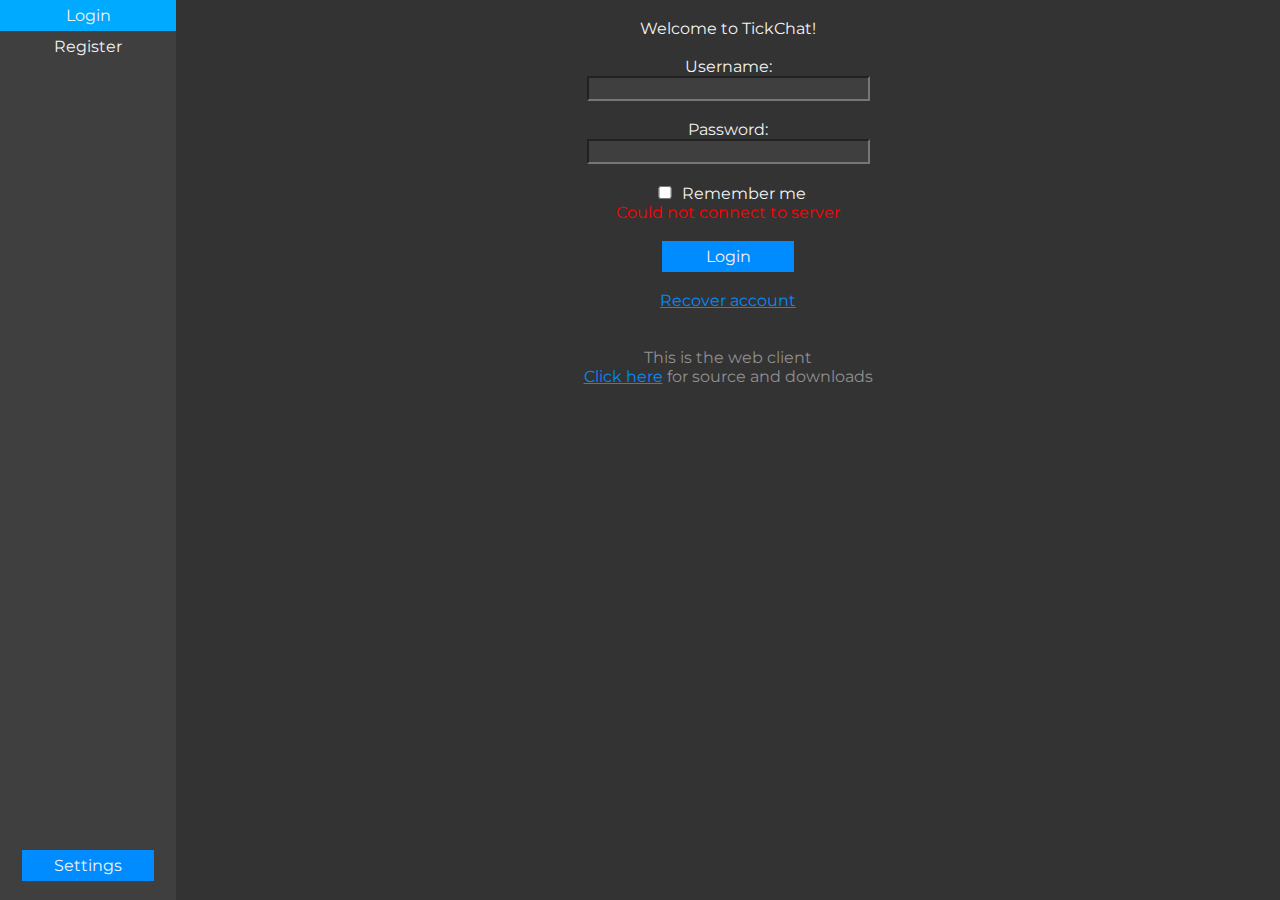
<file: web/index.html>
<!DOCTYPE html>
<html lang="en">
<head>
    <meta charset="UTF-8">
    <meta name="viewport" content="width=device-width, initial-scale=1.0">
    <link href="styles/font.css" rel="stylesheet"> 
    <link rel="stylesheet" href="styles/layout.css">
    
    <link rel="preconnect" href="https://fonts.googleapis.com">
    <link rel="preconnect" href="https://fonts.gstatic.com" crossorigin>
    <link href="https://fonts.googleapis.com/css2?family=Montserrat:ital,wght@0,100..900;1,100..900&display=swap" rel="stylesheet">
    <script src="scripts/theming.js"></script>
    
    <title>TickChat login - Login</title>
</head>
<body>
    <aside>
        <button onclick="location.href='index.html';" class="btn_active">Login</button>
        <br><button onclick="location.href='register.html';" class="btn_inactive">Register</button>
        <div class="list_bottom">
            <button onclick="location.href='appearance.html';">Settings</button><br><br>
        </div>
    </aside>

    <div class="main">
        <div id="logform" method="post">
            <br>Welcome to TickChat!<br>
            <br><label for="name">Username:</label>
            <br><input type="text" id="name" name="name" required>
            <br><br><label for="password">Password:</label>
            <br><input type="password" id="password" name="password" required>
            <br><br><input type="checkbox" id="remember" name="remember">
            <label for="remember">Remember me</label>
            <br><span class="error">&nbsp;</span><br>
            <br><button type="submit" onclick="submit_login()">Login</button>
            <br><br><a href="recover.html">Recover account</a>
            
            <br><br><br><span class="comment">This is the web client</span>
            <br><a href="https://github.com/eerikab/chat">Click here</a>
            <span class="comment">for source and downloads</span>
        </div>
    </div>
    <br>

    <script src="scripts/functions.js"></script>
    <script src="scripts/login.js"></script>
</body>
</html>
</file>
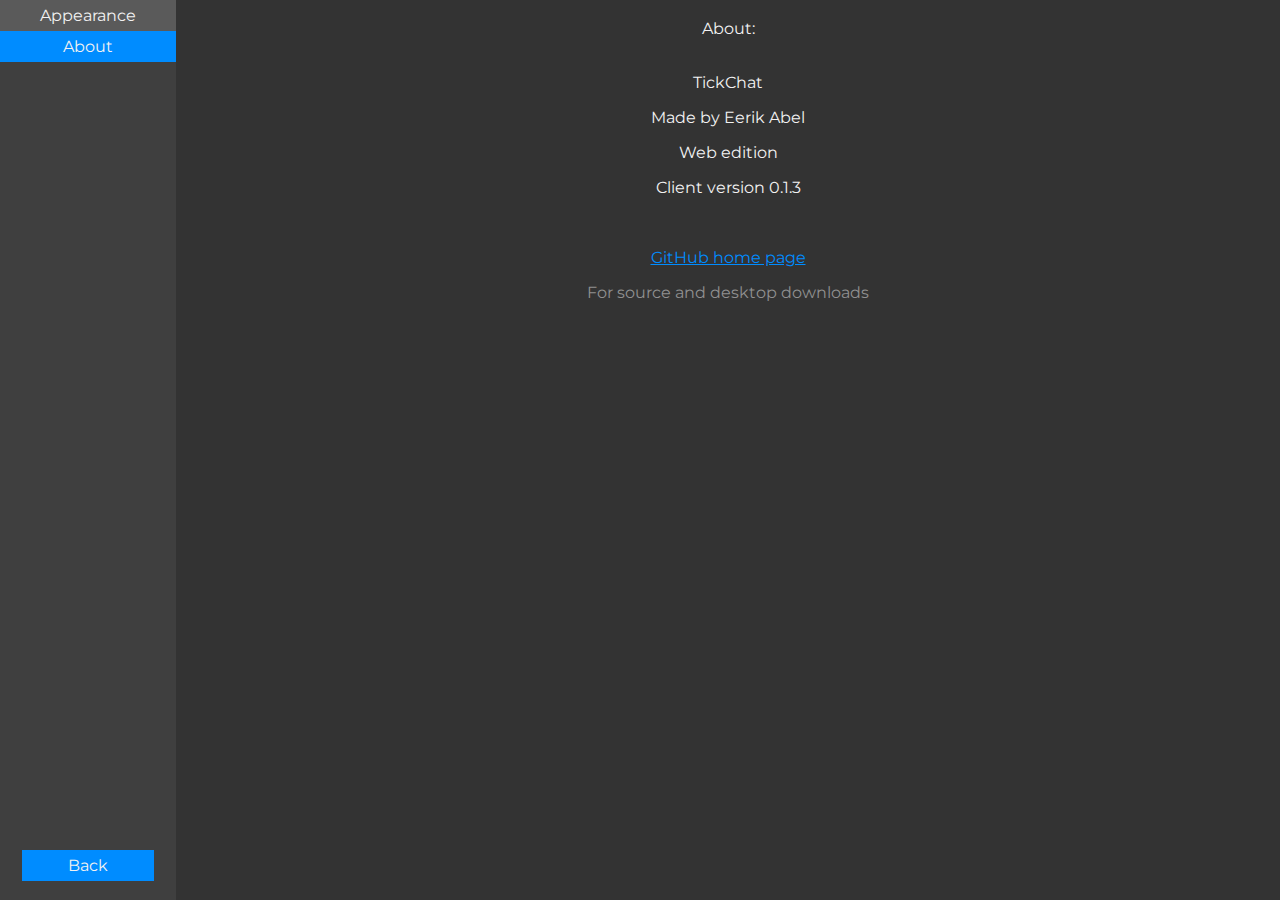
<file: web/about.html>
<!DOCTYPE html>
<html lang="en">
<head>
    <meta charset="UTF-8">
    <meta name="viewport" content="width=device-width, initial-scale=1.0">
    <link href="styles/font.css" rel="stylesheet"> 
    <link rel="stylesheet" href="styles/layout.css">
    
    <link rel="preconnect" href="https://fonts.googleapis.com">
    <link rel="preconnect" href="https://fonts.gstatic.com" crossorigin>
    <link href="https://fonts.googleapis.com/css2?family=Montserrat:ital,wght@0,100..900;1,100..900&display=swap" rel="stylesheet">
    <script src="scripts/theming.js"></script>
    
    <title>TickChat settings - About</title>
</head>
<body>
    <aside>
        <button onclick="location.href='appearance.html';" class="btn_inactive">Appearance</button>
        <button onclick="location.href='account.html';" id="btn_account" class="btn_inactive">Account</button>
        <button onclick="location.href='about.html';" class="btn_active">About</button>
        <div class="list_bottom">
            <button onclick="go_back();">Back</button><br><br>
        </div>
    </aside>

    <div class="main">
        <br>About:<br>
        <br><p>TickChat</p>
        <p>Made by Eerik Abel</p>
        <p>Web edition</p>
        <p id="ver_client">Client version 0.0.0</p>
        <p id="ver_server">Server version 0.0.0</p>
        <br><p><a href="https://github.com/eerikab/chat">GitHub home page</a></p>
        <p class="comment">For source and desktop downloads</p>
    </div>

    <script src="scripts/functions.js"></script>
    <script src="scripts/about.js"></script>
</body>
</html>
</file>
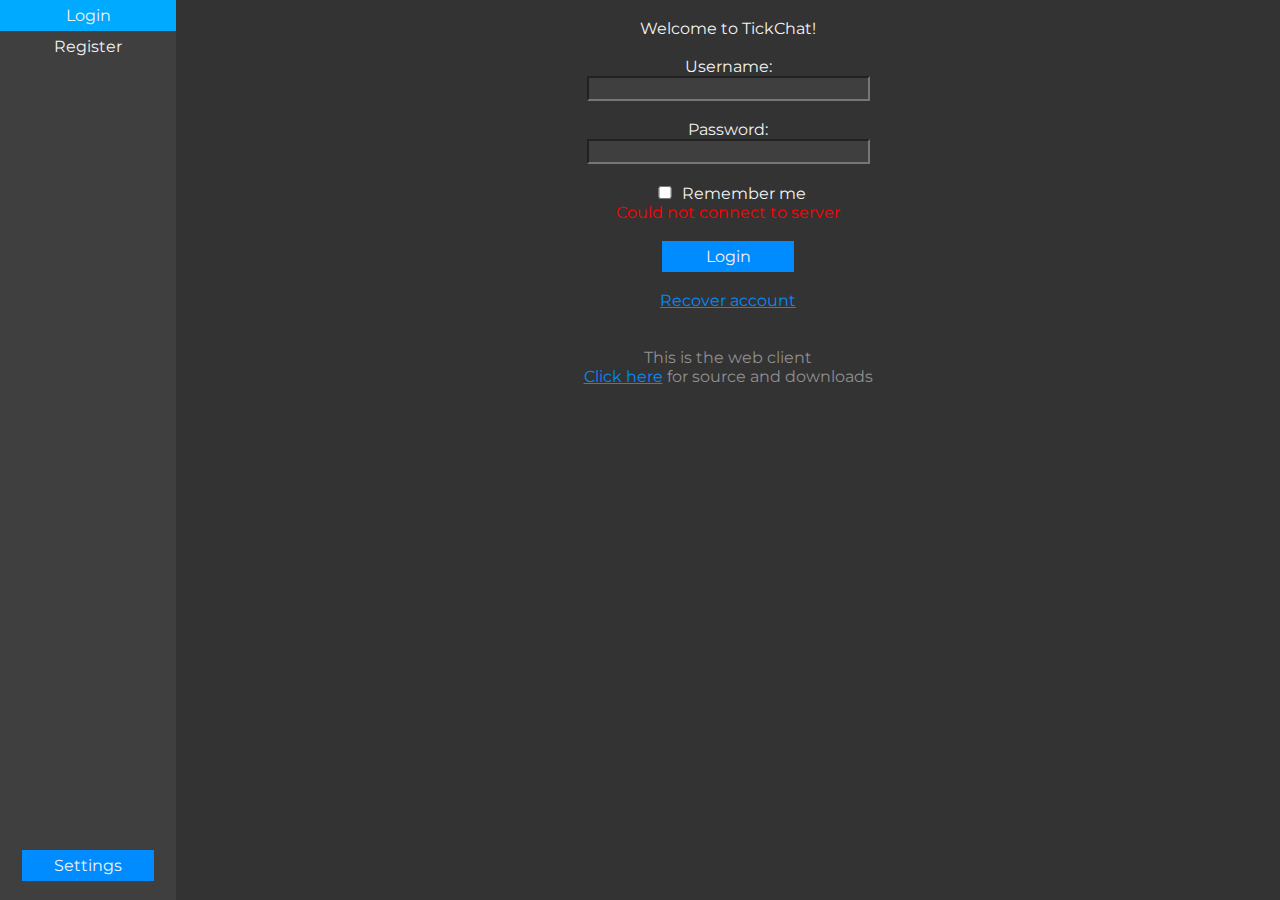
<file: web/account.html>
<!DOCTYPE html>
<html lang="en">
<head>
    <meta charset="UTF-8">
    <meta name="viewport" content="width=device-width, initial-scale=1.0">
    <link href="styles/font.css" rel="stylesheet"> 
    <link rel="stylesheet" href="styles/layout.css">
    
    <link rel="preconnect" href="https://fonts.googleapis.com">
    <link rel="preconnect" href="https://fonts.gstatic.com" crossorigin>
    <link href="https://fonts.googleapis.com/css2?family=Montserrat:ital,wght@0,100..900;1,100..900&display=swap" rel="stylesheet">
    <script src="scripts/theming.js"></script>
    
    <title>TickChat settings - Account</title>
</head>
<body>
    <aside>
        <button onclick="location.href='appearance.html';" class="btn_inactive">Appearance</button>
        <button onclick="location.href='account.html';" id="btn_account" class="btn_active">Account</button>
        <button onclick="location.href='about.html';" class="btn_inactive">About</button>
        <div class="list_bottom">
            <button onclick="go_back();">Back</button><br><br>
        </div>
    </aside>

    <div class="main">
        <p id="id_label">User ID:</p>
        <p id="name_label">Username:</p>
        <input type="checkbox" id="remember" name="remember">
        <label for="remember">Remember me</label>
        <br><br><button id="btn_user" class="btn_long" onclick="show_settings_user();">Change username</button>
        <br><br><button id="btn_pass" class="btn_long" onclick="show_settings_pass();">Change password</button>
        <br><br><button id="btn_email" class="btn_long"  onclick="show_settings_email();">Change email</button>

        <div id="div_user">
            <br><label for="new_user">Change username:</label>
            <br><input type="text" id="new_user" name="new_user" minlength="4" maxlength="32" pattern="[\w\-_\.]*">
            <p class="comment">4-32 characters; letters, numbers, <br>dashes, periods, underscores allowed</p>
            <label for="current_user">Enter current password to confirm changes:</label>
            <br><input type="password" id="current_user" name="current_user">
        </div>
        
        <div id="div_pass">
            <br><label for="new_pass">Change password:</label>
            <br><input type="password" id="new_pass" name="new_pass" minlength="8" maxlength="64">
            <p class="comment">8-64 charactes</p>
            <label for="confirm">Confirm new password:</label>
            <br><input type="password" id="confirm" name="confirm">
            <br><br><label for="current_pass">Enter current password to confirm changes:</label>
            <br><input type="password" id="current_pass" name="current_pass">
        </div>

        <div id="div_email">
            <br><label for="new_email">Change email:</label>
            <br><input type="email" id="new_email" name="new_email">
            <p class="comment">Valid email format</p>
            <label for="current_email">Enter current password to confirm changes:</label>
            <br><input type="password" id="current_email" name="current_email">
        </div>

        <div id="div_save">
            <span id="status">Error message</span>
            <br><br><button onclick="submit();">Save changes</button>
        </div>
        <br><br>
            
    </div>

    <script src="scripts/functions.js"></script>
    <script src="scripts/account.js"></script>
</body>
</html>
</file>
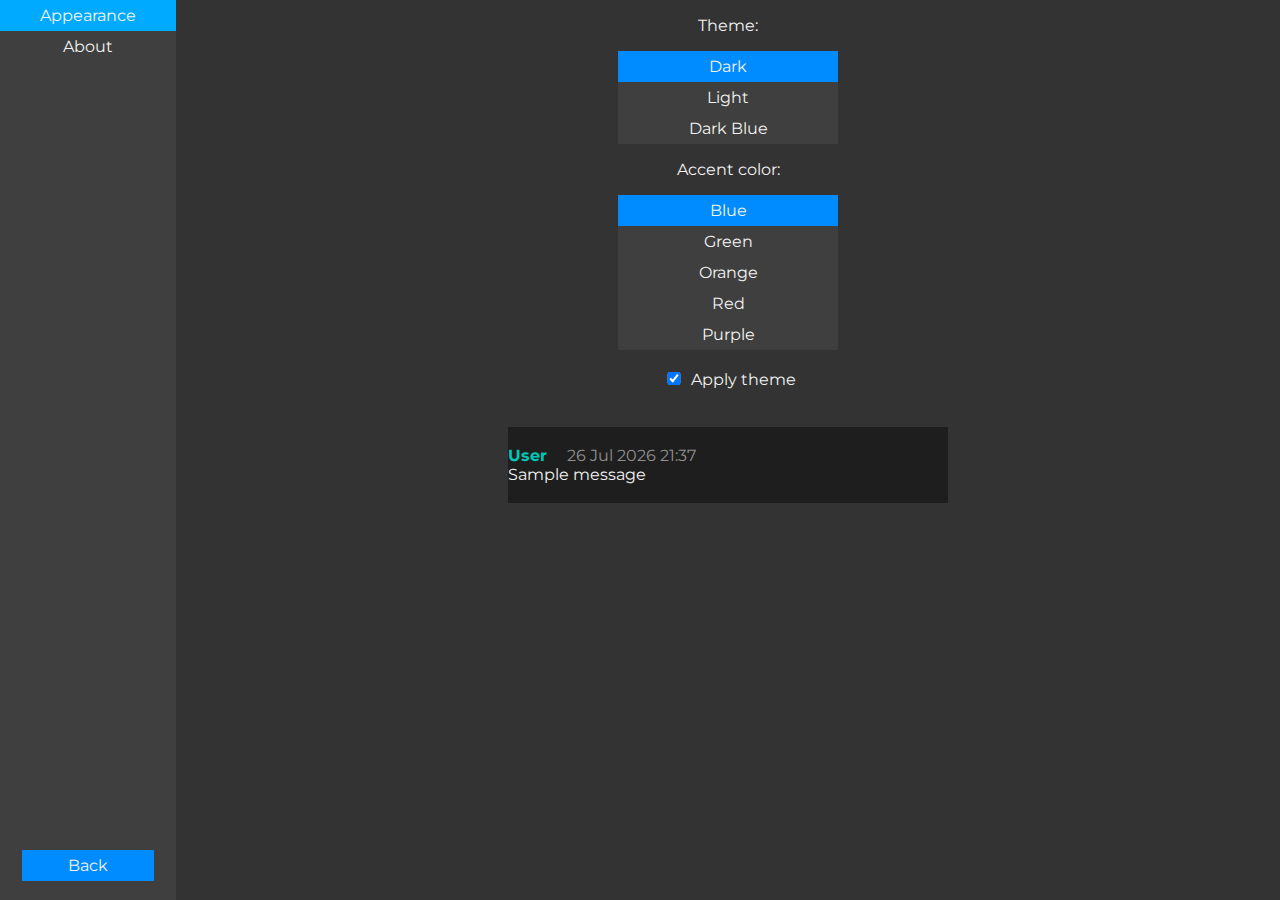
<file: web/appearance.html>
<!DOCTYPE html>
<html lang="en">
<head>
    <meta charset="UTF-8">
    <meta name="viewport" content="width=device-width, initial-scale=1.0">
    <link href="styles/font.css" rel="stylesheet"> 
    <link rel="stylesheet" href="styles/layout.css">
    
    <link rel="preconnect" href="https://fonts.googleapis.com">
    <link rel="preconnect" href="https://fonts.gstatic.com" crossorigin>
    <link href="https://fonts.googleapis.com/css2?family=Montserrat:ital,wght@0,100..900;1,100..900&display=swap" rel="stylesheet">
    
    <script src="scripts/theming.js"></script>
    
    <title>TickChat settings - Appearance</title>
</head>
<body>
    <aside>
        <button onclick="location.href='appearance.html';" class="btn_active">Appearance</button>
        <button onclick="location.href='account.html';" id="btn_account" class="btn_inactive">Account</button>
        <button onclick="location.href='about.html';" class="btn_inactive">About</button>
        <div class="list_bottom">
            <button onclick="go_back();">Back</button><br><br>
        </div>
    </aside>

    <div class="main">
        <form class="radiolist" action="appearance.html" method="post">
            <p>Theme:</p>
            <div id="theme"></div>
            <p>Accent color:</p>
            <div id="accent"></div>
            <br><input type="checkbox" id="apply" name="apply">
            <label for="apply">Apply theme</label>
            <br><span class="error">&nbsp;</span>
        </form>
            <br><br><form class="text_example">
            <br><b class="user">User</b>
            &nbsp;&nbsp;&nbsp;&nbsp;<span class="comment" id="test_time">01 Jan 2000 00:00</span>
            <br>Sample message<br><br>
        </form>
        <br><br>
    </div>

    <script src="scripts/functions.js"></script>
    <script src="scripts/themes.js"></script>
</body>
</html>
</file>
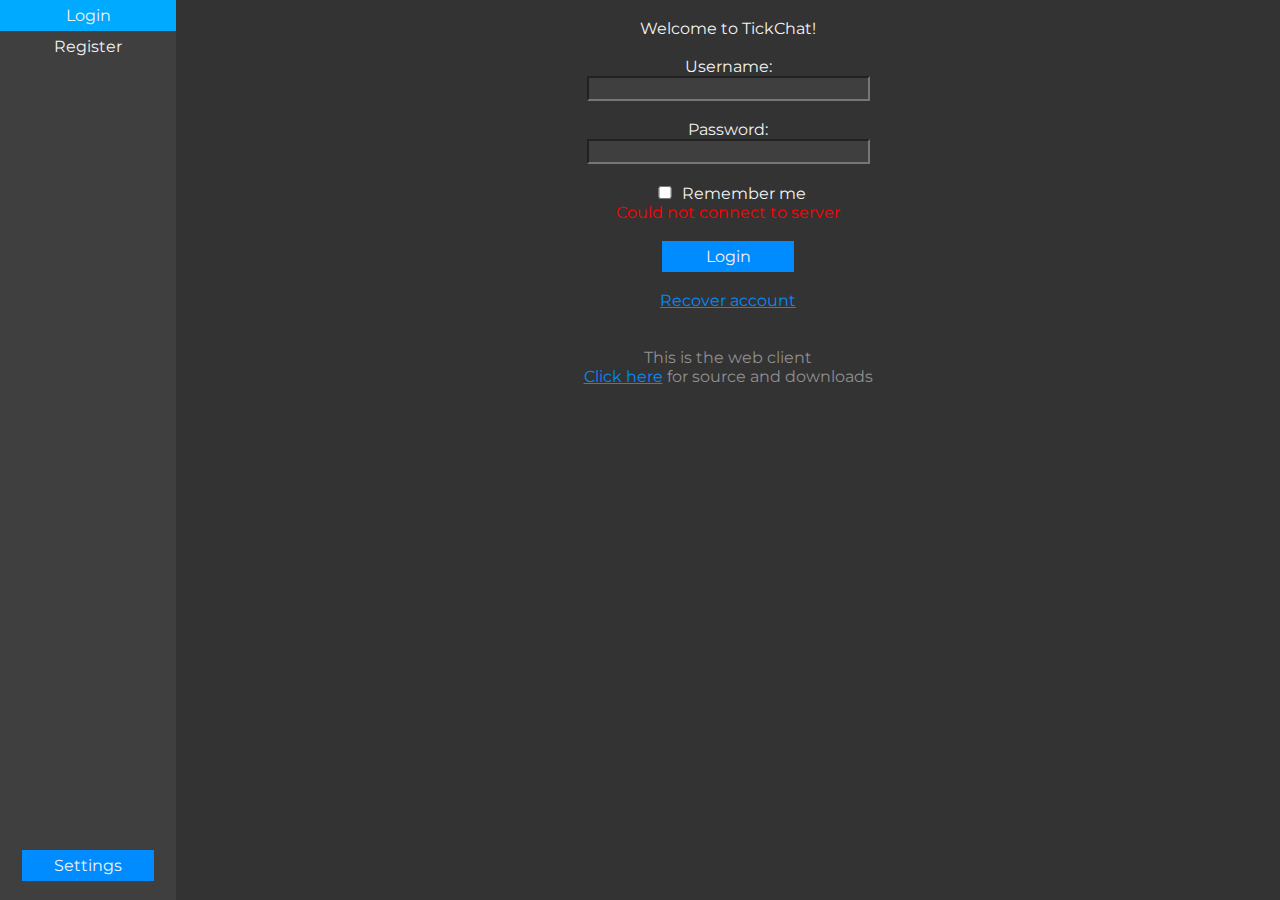
<file: web/chat.html>
<!DOCTYPE html>
<html lang="en">
<head>
    <meta charset="UTF-8">
    <meta name="viewport" content="width=device-width, initial-scale=1.0">
    <link href="styles/font.css" rel="stylesheet"> 
    <link rel="stylesheet" href="styles/layout.css">
    
    <link rel="preconnect" href="https://fonts.googleapis.com">
    <link rel="preconnect" href="https://fonts.gstatic.com" crossorigin>
    <link href="https://fonts.googleapis.com/css2?family=Montserrat:ital,wght@0,100..900;1,100..900&display=swap" rel="stylesheet">
    <script src="scripts/theming.js"></script>
    
    <title>TickChat - Post</title>
</head>
<body>
    <div class="msg_background">
        <div class="topbar">
            <p><b id="page_title">Post</b></p>
        </div>
        
        <div class="chatbox">
            <br><b class="user">User</b>
            <span class="comment">&nbsp;&nbsp;&nbsp;&nbsp;01 Jan 2000 00:00</span>
            <br>Message<br>
        </div>
        
        <div class="send">
            <span class="error">Error message</span><br>
            <textarea class="message" maxlength="500"></textarea>
            <br><br><button class="btn_long" id="send_msg">Send message</button><br><br>
        </div>
    </div>
    
    <aside class="sidebar_main">
        <p><b>TickChat</b></p>
        <aside class="pagelist">
            <br><br><br><button onclick="location.href='posts.html';" class="btn_active">Posts</button>
            <br><button onclick="location.href='messages.html';" class="btn_inactive">Messages</button>
        </aside>
        <div class="account">
            <br>Logged in as
            <br><span id="userdisplay">[user]</span>
            <br><br><button onclick="logout();">Log out</button>
            <br><br><button onclick="location.href='appearance.html';">Settings</button><br><br>
        </div>
    </aside>

    <script src="scripts/functions.js"></script>
    <script src="scripts/client.js"></script>
</body>
</html>
</file>
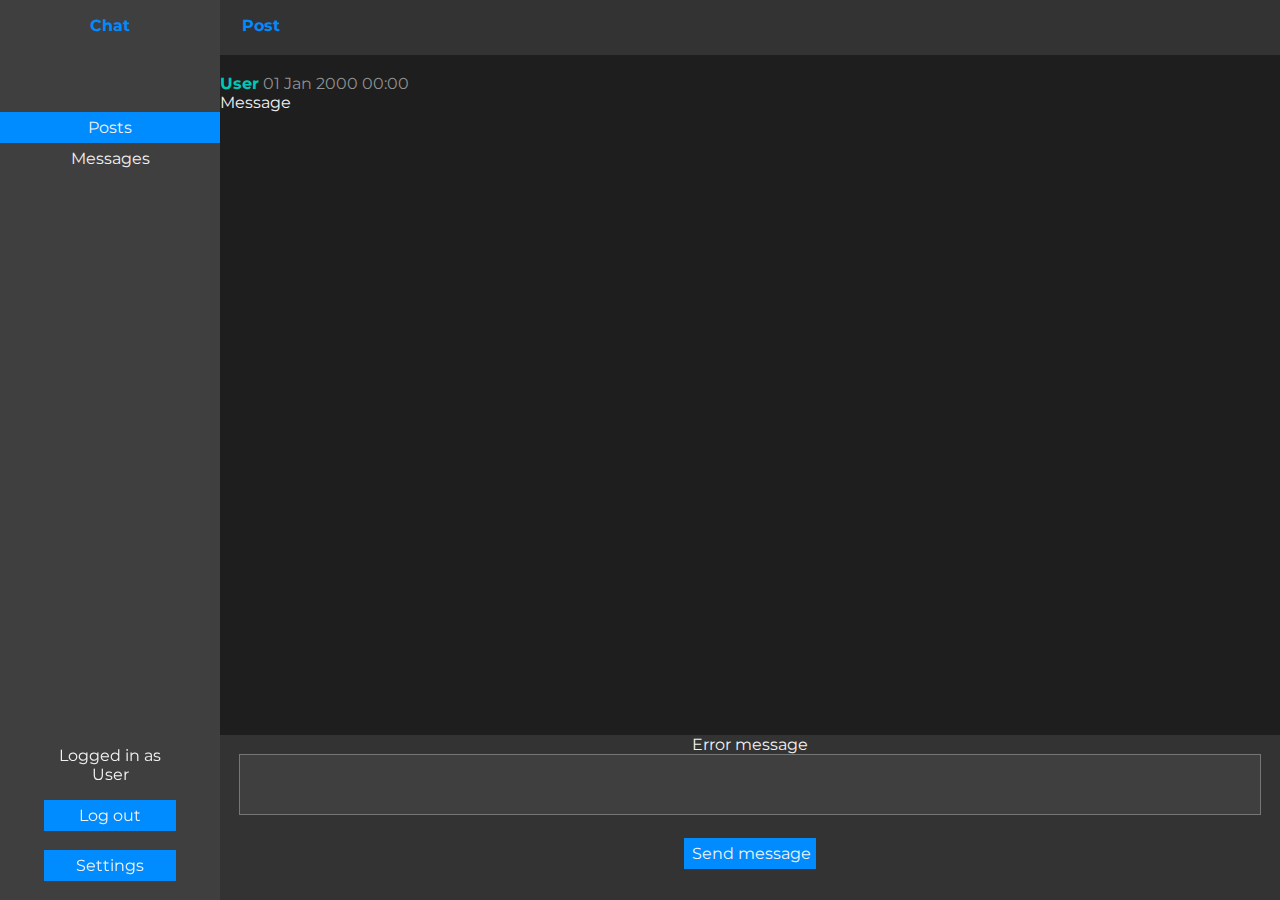
<file: web/client.html>
<!DOCTYPE html>
<html lang="en">
<head>
    <meta charset="UTF-8">
    <meta name="viewport" content="width=device-width, initial-scale=1.0">
    <link href="styles/font.css" rel="stylesheet"> 
    <link href="styles/theme1.css" rel="stylesheet"/>
    <link rel="stylesheet" href="styles/accent1.css">
    <link rel="stylesheet" href="styles/layout.css">
    
    <link rel="preconnect" href="https://fonts.googleapis.com">
    <link rel="preconnect" href="https://fonts.gstatic.com" crossorigin>
    <link href="https://fonts.googleapis.com/css2?family=Montserrat:ital,wght@0,100..900;1,100..900&display=swap" rel="stylesheet">
    
    <title>Chat</title>
</head>
<body>
    <div class="msg_background">
        <div class="topbar">
            <p><b>Post</b></p>
        </div>
        
        <div class="chatbox">
            <br><b class="user">User</b>
            <span class="comment">01 Jan 2000 00:00</span>
            <br>Message<br>
        </div>
        
        <div class="send">
            <span class="error">Error message</span><br>
            <textarea class="message"></textarea>
            <br><br><button>Send message</button><br><br>
        </div>
    </div>
    
    <aside class="sidebar_main">
        <p><b>Chat</b></p>
        <aside class="pagelist">
            <br><br><br><button onclick="location.href='client.html';" class="btn_active">Posts</button>
            <br><button onclick="location.href='messages.html';" class="btn_inactive">Messages</button>
        </aside>
        <div class="account">
            <p>Logged in as<br>User</p>
            <button onclick="location.href='register.html';">Log out</button>
            <br><br><button onclick="location.href='register.html';">Settings</button><br><br>
        </div>
    </aside>
</body>
</html>
</file>
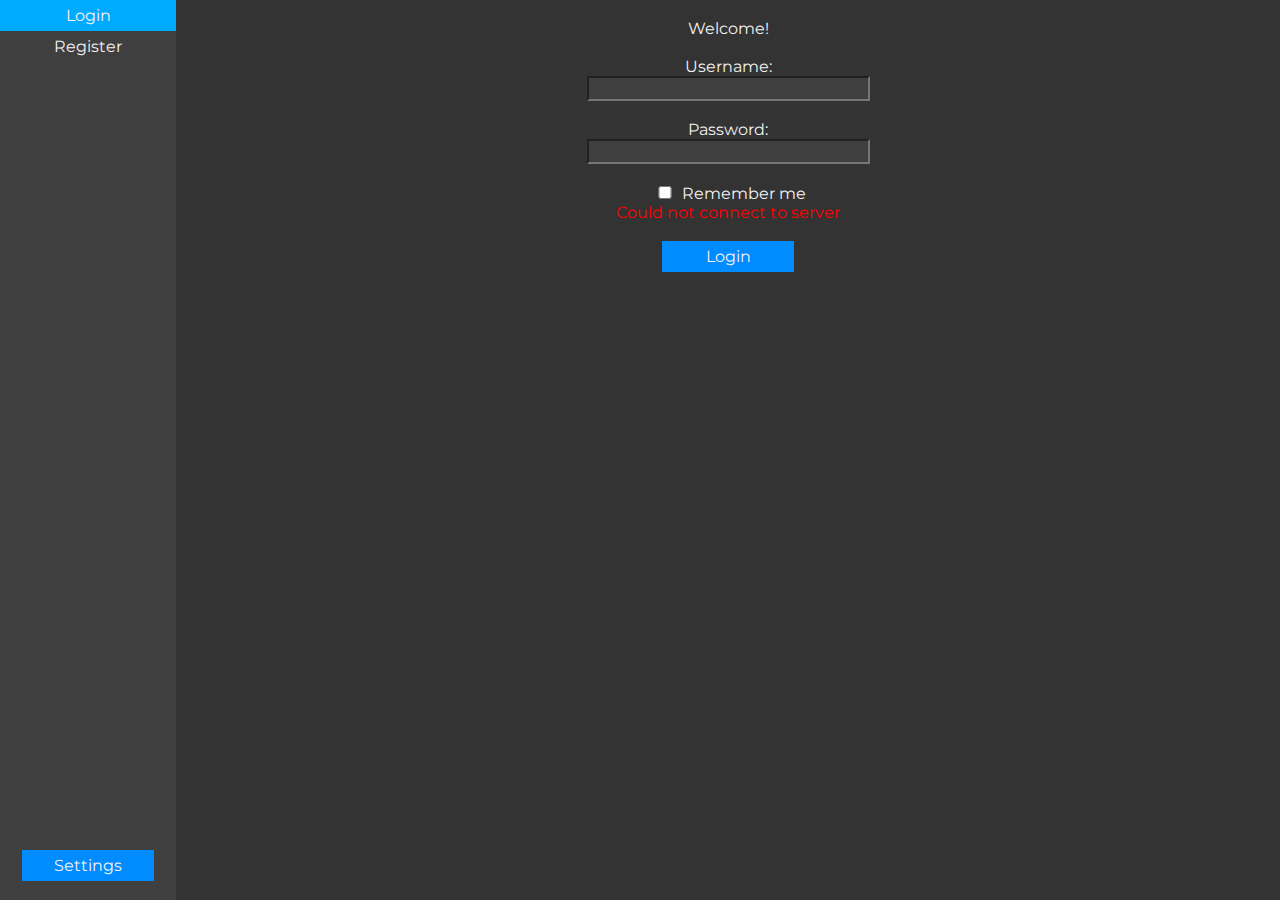
<file: web/login.html>
<!DOCTYPE html>
<html lang="en">
<head>
    <meta charset="UTF-8">
    <meta name="viewport" content="width=device-width, initial-scale=1.0">
    <link href="styles/font.css" rel="stylesheet"> 
    <link rel="stylesheet" href="styles/layout.css">
    
    <link rel="preconnect" href="https://fonts.googleapis.com">
    <link rel="preconnect" href="https://fonts.gstatic.com" crossorigin>
    <link href="https://fonts.googleapis.com/css2?family=Montserrat:ital,wght@0,100..900;1,100..900&display=swap" rel="stylesheet">
    <script src="scripts/theming.js"></script>
    
    <title>Chat login - Login</title>
</head>
<body>
    <aside>
        <button onclick="location.href='login.html';" class="btn_active">Login</button>
        <br><button onclick="location.href='register.html';" class="btn_inactive">Register</button>
        <div class="list_bottom">
            <button onclick="location.href='appearance.html';">Settings</button><br><br>
        </div>
    </aside>

    <div class="main">
        <div id="logform" method="post">
            <br>Welcome!<br>
            <br><label for="name">Username:</label>
            <br><input type="text" id="name" name="name" required>
            <br><br><label for="password">Password:</label>
            <br><input type="password" id="password" name="password" required>
            <br><br><input type="checkbox" id="remember" name="remember">
            <label for="remember">Remember me</label>
            <br><span class="error">&nbsp;</span><br>
            <br><button type="submit" onclick="submit_login()">Login</button>
        </div>
    </div>
    <br>

    <script src="scripts/functions.js"></script>
    <script src="scripts/login.js"></script>
</body>
</html>
</file>
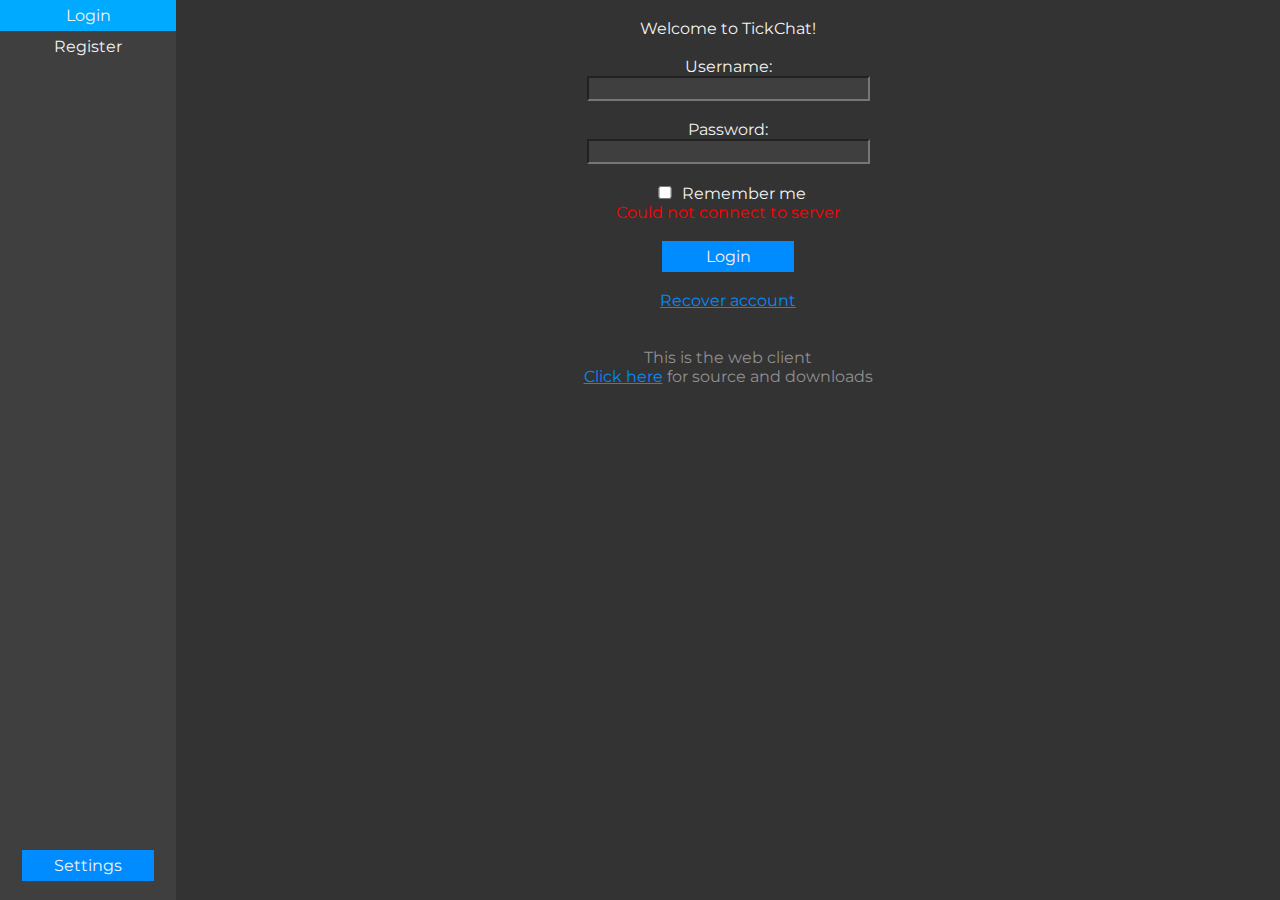
<file: web/messages.html>
<!DOCTYPE html>
<html lang="en">
<head>
    <meta charset="UTF-8">
    <meta name="viewport" content="width=device-width, initial-scale=1.0">
    <link href="styles/font.css" rel="stylesheet"> 
    <link rel="stylesheet" href="styles/layout.css">
    
    <link rel="preconnect" href="https://fonts.googleapis.com">
    <link rel="preconnect" href="https://fonts.gstatic.com" crossorigin>
    <link href="https://fonts.googleapis.com/css2?family=Montserrat:ital,wght@0,100..900;1,100..900&display=swap" rel="stylesheet">
    <script src="scripts/theming.js"></script>
    
    <title>TickChat - Messages</title>
</head>
<body>
    <div class="msg_background">
        
        <div class="topbar">
            <p><b id="page_title">Messages - main</b></p>
        </div>
        
        <div class="chatbox_short">
            <br><b class="user">User</b>
            <span class="comment">&nbsp;&nbsp;&nbsp;&nbsp;01 Jan 2000 00:00</span>
            <br>Message
        </div>
        
        <div class="send_short">
            <span class="error">Error message</span><br>
            <textarea class="message" maxlength="500"></textarea>
            <br><br><button id="send_msg" class="btn_long">Send message</button><br><br>
        </div>
        
        <aside class="userlist">
            <button onclick="location.href='users.html';" class="btn_inactive">Add contacts</button>
            <br><br>Message list<br><br>
            <div class="contactlist"></div>
        </aside>
        
    </div>
    
    <aside class="sidebar_main">
        <p><b>TickChat</b></p>
        <aside class="pagelist">
            <br><br><br><button onclick="location.href='posts.html';" class="btn_inactive">Posts</button>
            <br><button onclick="location.href='messages.html';" class="btn_active">Messages</button>
        </aside>
        <div class="account">
            <br>Logged in as
            <br><span id="userdisplay">[user]</span>
            <br><br><button onclick="logout();">Log out</button>
            <br><br><button onclick="location.href='appearance.html';">Settings</button><br><br>
        </div>
    </aside>

    <script src="scripts/functions.js"></script>
    <script src="scripts/client.js"></script>
</body>
</html>
</file>
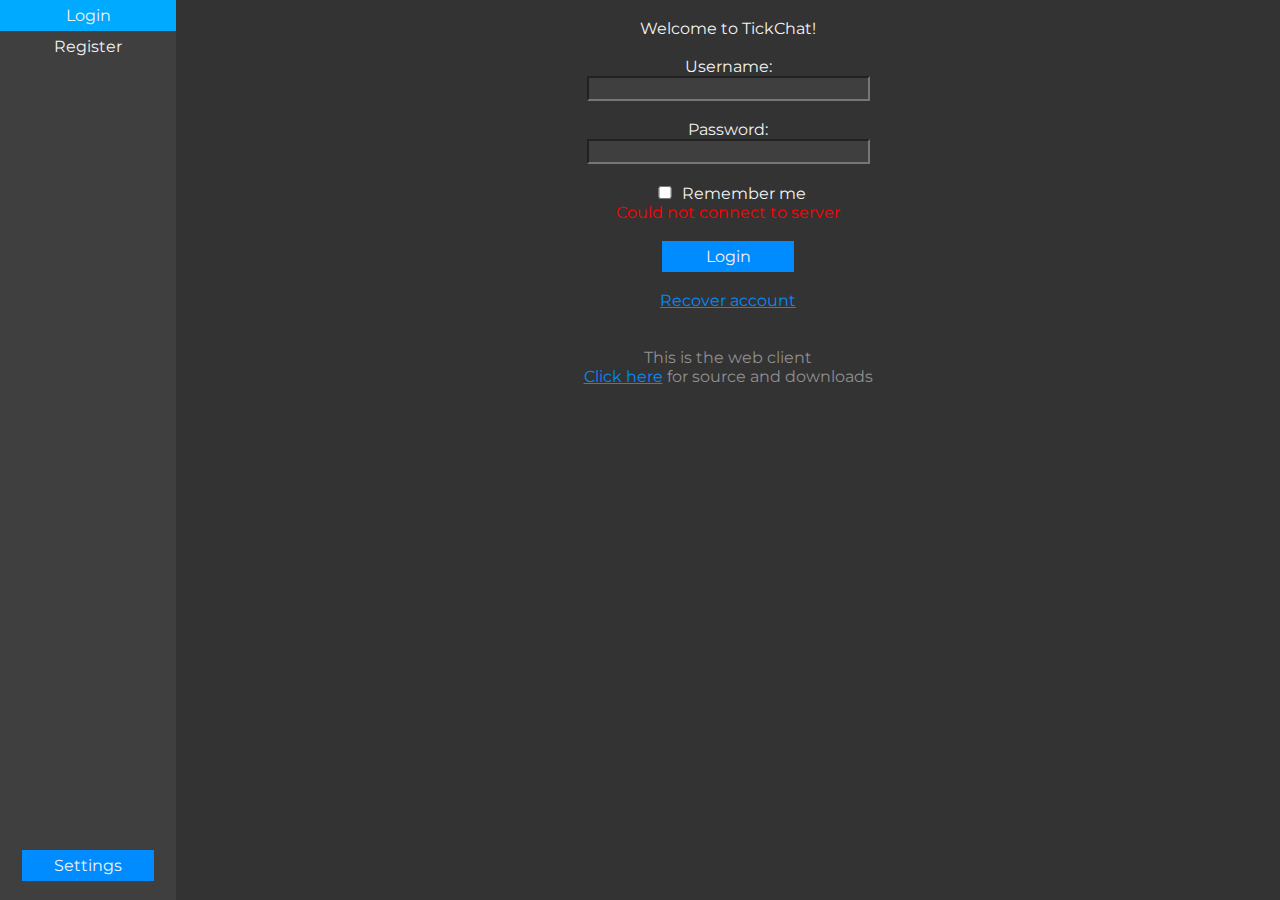
<file: web/posts.html>
<!DOCTYPE html>
<html lang="en">
<head>
    <meta charset="UTF-8">
    <meta name="viewport" content="width=device-width, initial-scale=1.0">
    <link href="styles/font.css" rel="stylesheet"> 
    <link rel="stylesheet" href="styles/layout.css">
    
    <link rel="preconnect" href="https://fonts.googleapis.com">
    <link rel="preconnect" href="https://fonts.gstatic.com" crossorigin>
    <link href="https://fonts.googleapis.com/css2?family=Montserrat:ital,wght@0,100..900;1,100..900&display=swap" rel="stylesheet">
    <script src="scripts/theming.js"></script>
    
    <title>TickChat - Posts</title>
</head>
<body>
    <div class="msg_background">
        <div class="topbar">
            <p><b id="page_title">Posts</b></p>
        </div>
        
        <div class="postbox">
            <button onclick="location.href='chat.html';" class="postbtn">
                <b class="user">User</b> 
                <span class="comment">&nbsp;&nbsp;&nbsp;&nbsp;01 Jan 2000 00:00, 0 replies</span>
                <br><br>Post
                <br><span class="comment"></span>
            </button>

            <button onclick="location.href='chat.html';" class="postbtn">
                <b class="user">User</b> 
                <span class="comment">&nbsp;&nbsp;&nbsp;&nbsp;01 Jan 2000 00:00, 0 replies</span>
                <br><br>Post
                <br><span class="comment"></span>
            </button>

        </div>
        
        <div class="send">
            <span class="error">Error message</span><br>
            <textarea class="message" maxlength="500"></textarea>
            <br><br><button id="send_post">Create post</button><br><br>
        </div>
    </div>
    
    <aside class="sidebar_main">
        <p><b>TickChat</b></p>
        <aside class="pagelist">
            <br><br><br><button onclick="location.href='posts.html';" class="btn_active">Posts</button>
            <br><button onclick="location.href='messages.html';" class="btn_inactive">Messages</button>
        </aside>
        <div class="account">
            <br>Logged in as
            <br><span id="userdisplay">[user]</span>
            <br><br><button onclick="logout();">Log out</button>
            <br><br><button onclick="location.href='appearance.html';">Settings</button><br><br>
        </div>
    </aside>
    
    <script src="scripts/functions.js"></script>
    <script src="scripts/client.js"></script>
</body>
</html>
</file>
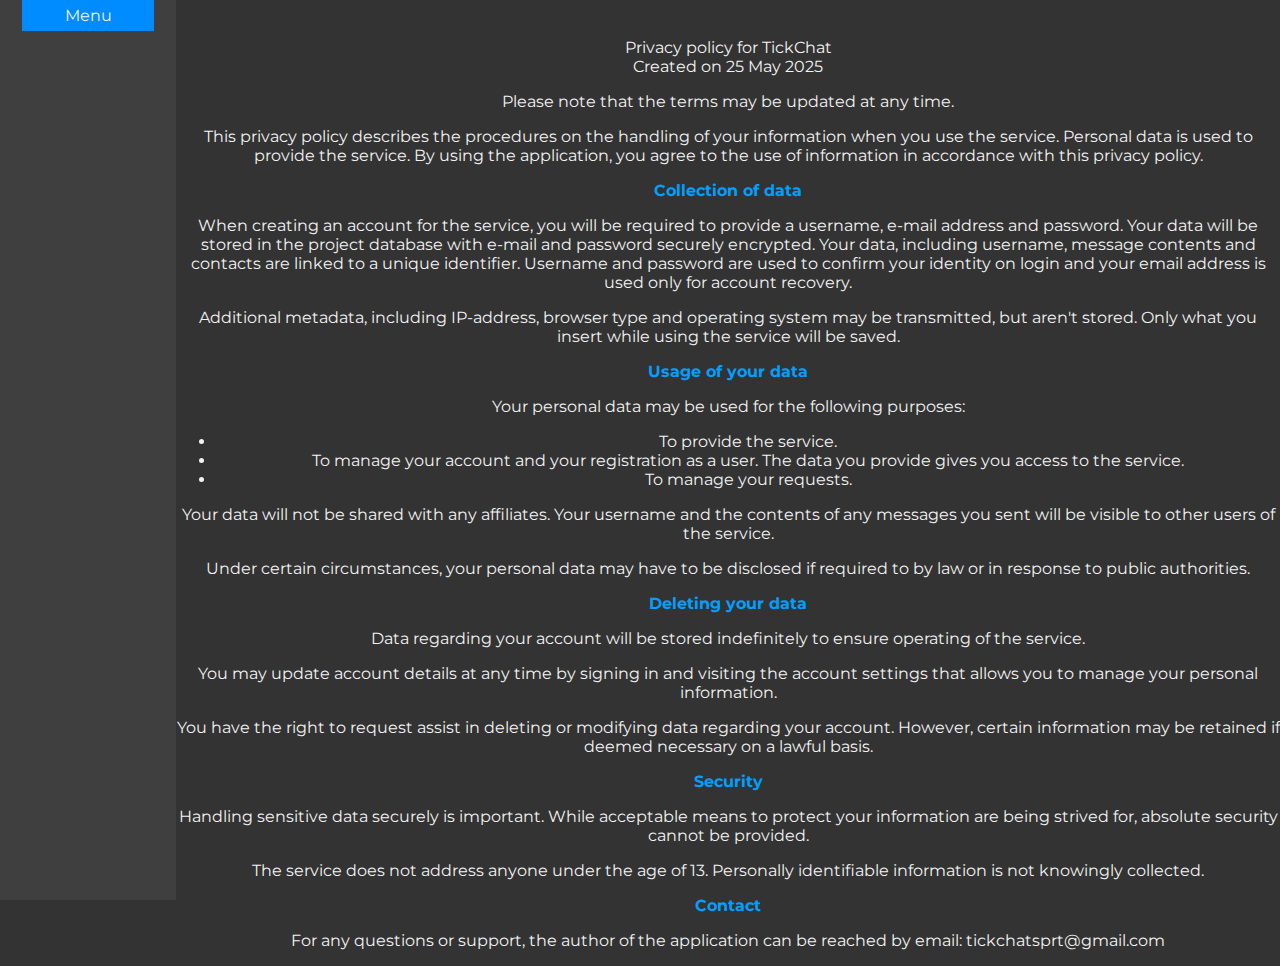
<file: web/privacy.html>
<!DOCTYPE html>
<html lang="en">
<head>
    <meta charset="UTF-8">
    <meta name="viewport" content="width=device-width, initial-scale=1.0">
    <link href="styles/font.css" rel="stylesheet"> 
    <link rel="stylesheet" href="styles/layout.css">
    
    <link rel="preconnect" href="https://fonts.googleapis.com">
    <link rel="preconnect" href="https://fonts.gstatic.com" crossorigin>
    <link href="https://fonts.googleapis.com/css2?family=Montserrat:ital,wght@0,100..900;1,100..900&display=swap" rel="stylesheet">
    <script src="styles/themes.js"></script>
    <script src="scripts/theming.js"></script>
    
    <title>TickChat settings - Privacy</title>
</head>
<body>
    <aside>
        <br><br><br><button onclick="location.href='appearance.html';" class="btn_inactive">Appearance</button>
        <button onclick="location.href='account.html';" id="btn_account" class="btn_inactive">Account</button>
        <button onclick="location.href='about.html';" class="btn_inactive">About</button>
        <div class="list_bottom">
            <button onclick="go_back();">Back</button><br><br>
        </div>
    </aside>

    <aside class="menu_toggle">
        <button class="btn_menu" onclick="toggle_sidebar();">Menu</button>
    </aside>

    <div class="main">
        <div class="privacy">
            <br><br>Privacy policy for TickChat
            <br>Created on 25 May 2025 <br>
            <p>Please note that the terms may be updated at any time.</p>

            <p>This privacy policy describes the procedures on the handling of your 
            information when you use the service. 
            Personal data is used to provide the service. 
            By using the application, you agree to the use of information 
            in accordance with this privacy policy.</p>
            <b>Collection of data</b>
            <p>When creating an account for the service, you will be required to 
            provide a username, e-mail address and password. Your data will be stored 
            in the project database with e-mail and password securely encrypted. 
            Your data, including username, message contents and contacts are linked 
            to a unique identifier. Username and password are used to confirm
            your identity on login and your email address is used only for 
            account recovery.</p>

            <p>Additional metadata, including IP-address, browser type and 
            operating system may be transmitted, but aren't stored. Only what 
            you insert while using the service will be saved.</p>

            <b>Usage of your data</b>
            <p>Your personal data may be used for the following purposes:</p>
            <ul>
                <li>To provide the service.</li>
                <li>To manage your account and your registration as a user. The data 
                    you provide gives you access to the service.</li>
                <li>To manage your requests.</li>
            </ul>
            
            <p>Your data will not be shared with any affiliates. Your username and 
            the contents of any messages you sent will be visible to other users
            of the service.</p>
            <p>Under certain circumstances, your personal data may have to be
            disclosed if required to by law or in response to public authorities.</p>

            <b>Deleting your data</b>
            <p>Data regarding your account will be stored indefinitely to ensure
            operating of the service.</p>
            <p>You may update account details at any time by signing in and
            visiting the account settings that allows you to manage 
            your personal information.</p>
            <p>You have the right to request assist in deleting or modifying 
            data regarding your account. However, certain information may be 
            retained if deemed necessary on a lawful basis.</p>

            <b>Security</b>
            <p>Handling sensitive data securely is important. While acceptable
            means to protect your information are being strived for, 
            absolute security cannot be provided.</p>

            <p>The service does not address anyone under the age of 13.
            Personally identifiable information is not knowingly collected.</p>

            <b>Contact</b>
            <p>For any questions or support, the author of the application can be
            reached by email: tickchatsprt@gmail.com</p>
        </div>
    </div>

    <script src="scripts/functions.js"></script>
    <script src="scripts/about.js"></script>
</body>
</html>
</file>
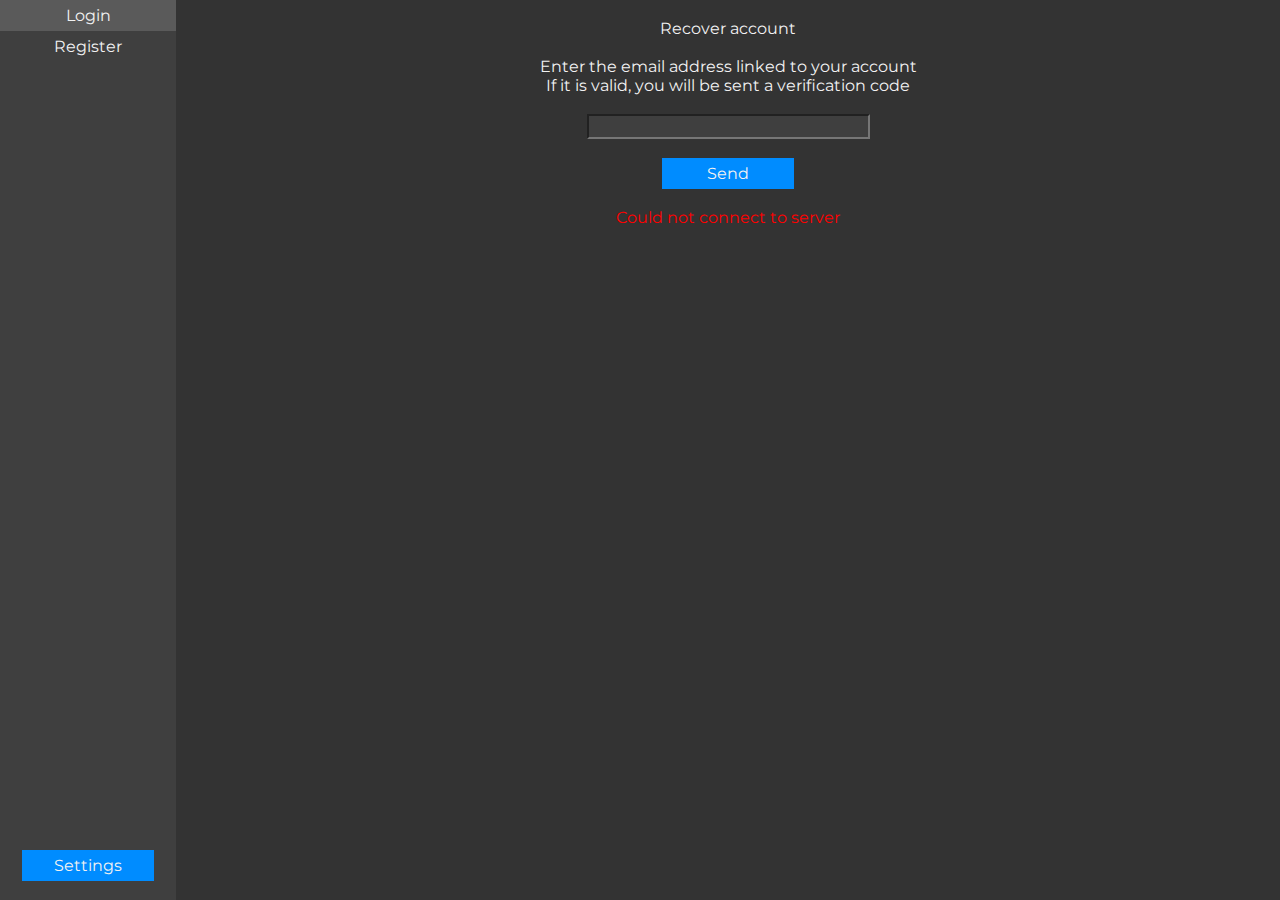
<file: web/recover.html>
<!DOCTYPE html>
<html lang="en">
<head>
    <meta charset="UTF-8">
    <meta name="viewport" content="width=device-width, initial-scale=1.0">
    <link href="styles/font.css" rel="stylesheet"> 
    <link rel="stylesheet" href="styles/layout.css">
    
    <link rel="preconnect" href="https://fonts.googleapis.com">
    <link rel="preconnect" href="https://fonts.gstatic.com" crossorigin>
    <link href="https://fonts.googleapis.com/css2?family=Montserrat:ital,wght@0,100..900;1,100..900&display=swap" rel="stylesheet">
    <script src="scripts/theming.js"></script>
    
    <title>TickChat login - Recover</title>
</head>
<body>
    <aside>
        <button onclick="location.href='index.html';" class="btn_inactive">Login</button>
        <br><button onclick="location.href='register.html';" class="btn_inactive">Register</button>
        <div class="list_bottom">
            <button onclick="location.href='appearance.html';">Settings</button><br><br>
        </div>
    </aside>

    <div class="main">
        <br>Recover account<br>
        <div id="recover_email" method="post">
            <br>Enter the email address linked to your account
            <br>If it is valid, you will be sent a verification code
            <br><br><input type="text" id="email" name="email" required>
            <br><br><button type="submit" onclick="submit_email()">Send</button>
        </div>
        <div id="recover">
            <br>An 8-digit recovery code should be sent
            <br>to your email address from "tickchatsprt"
            <br>If you can't see it, also check the spam folder
            <br>The code will expire in 20 minutes
            <br><br>Recovery code:
            <br><input type="text" id="rec_code" name="rec_code" required>
            <br><br><label for="password">Set a new password:</label>
            <br><input type="password" id="password" name="password" required>
            <p class="comment">8-64 charactes</p>
            <label for="confirm">Confirm new password:</label>
            <br><input type="password" id="confirm" name="confirms" required>
            <br><br><button type="submit" onclick="reset_password()">Submit</button>
        </div>
        <br><span class="error">&nbsp;</span><br>
    </div>
    <br>

    <script src="scripts/functions.js"></script>
    <script src="scripts/login.js"></script>
</body>
</html>
</file>
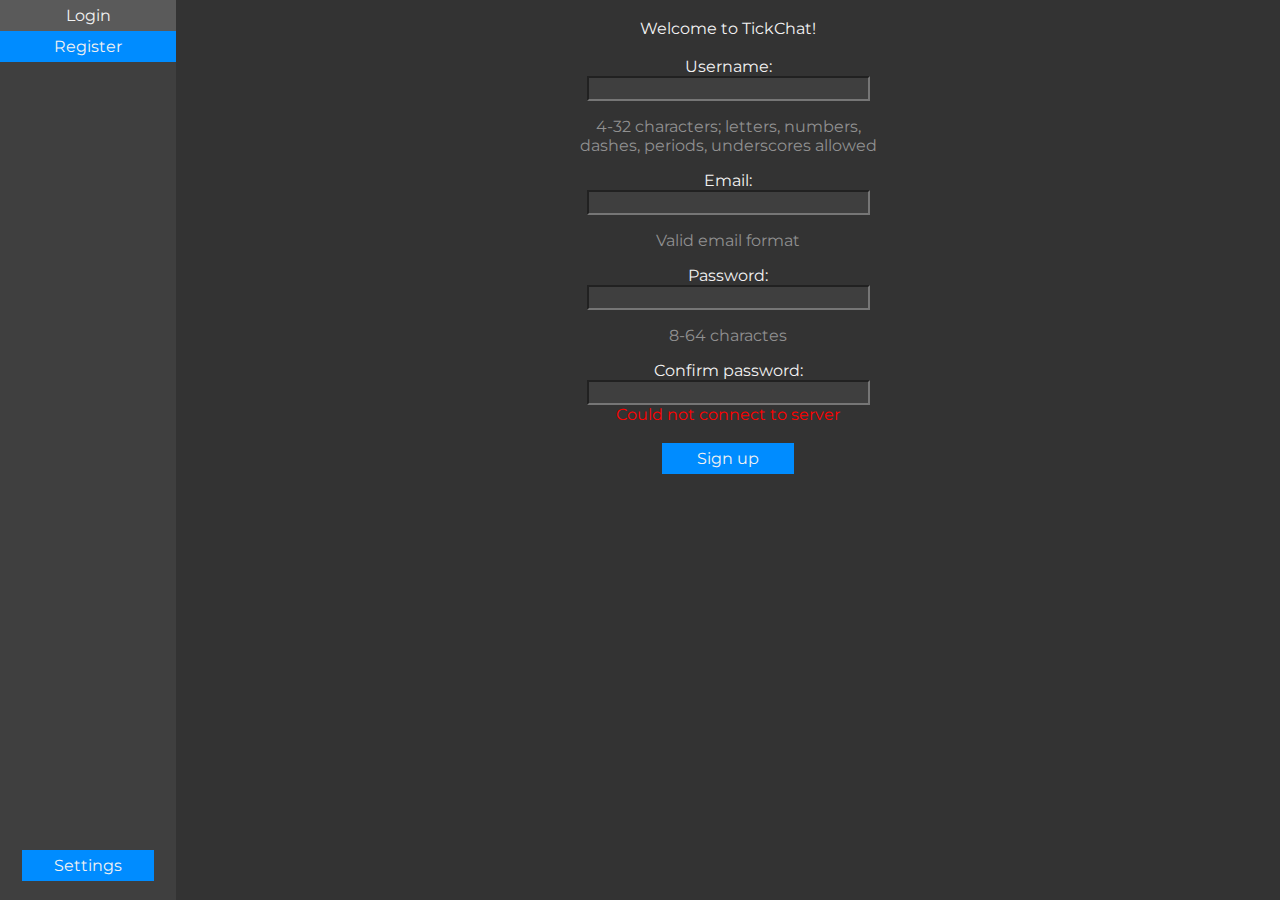
<file: web/register.html>
<!DOCTYPE html>
<html lang="en">
<head>
    <meta charset="UTF-8">
    <meta name="viewport" content="width=device-width, initial-scale=1.0">
    <link href="styles/font.css" rel="stylesheet"> 
    <link rel="stylesheet" href="styles/layout.css">
    
    <link rel="preconnect" href="https://fonts.googleapis.com">
    <link rel="preconnect" href="https://fonts.gstatic.com" crossorigin>
    <link href="https://fonts.googleapis.com/css2?family=Montserrat:ital,wght@0,100..900;1,100..900&display=swap" rel="stylesheet">
    <script src="scripts/theming.js"></script>
    
    <title>TickChat login - Register</title>
</head>
<body>
    <aside>
        <button onclick="location.href='index.html';" class="btn_inactive">Login</button>
        <br><button onclick="location.href='register.html';" class="btn_active">Register</button>
        <div class="list_bottom">
            <button onclick="location.href='appearance.html';">Settings</button><br><br>
        </div>
    </aside>

    <div class="main">
        <div id="regform">
            <br>Welcome to TickChat!<br>
            <br><label for="name">Username:</label>
            <br><input type="text" id="name" name="name" minlength="4" maxlength="32" required pattern="[\w\-_\.]*">
            <p class="comment">4-32 characters; letters, numbers, <br>dashes, periods, underscores allowed</p>
            <label for="email">Email:</label>
            <br><input type="email" id="email" name="email" required>
            <p class="comment">Valid email format</p>
            <label for="password">Password:</label>
            <br><input type="password" id="password" name="password" minlength="8" maxlength="64" required>
            <p class="comment">8-64 charactes</p>
            <label for="confirm">Confirm password:</label>
            <br><input type="password" id="confirm" name="confirm" required>
            <br><span class="error">&nbsp;</span><br>
            <br><button type="submit" onclick="submit_register()">Sign up</button>
        </div>
    </div>
    <br>

    <script src="scripts/functions.js"></script>
    <script src="scripts/login.js"></script>
</body>
</html>
</file>
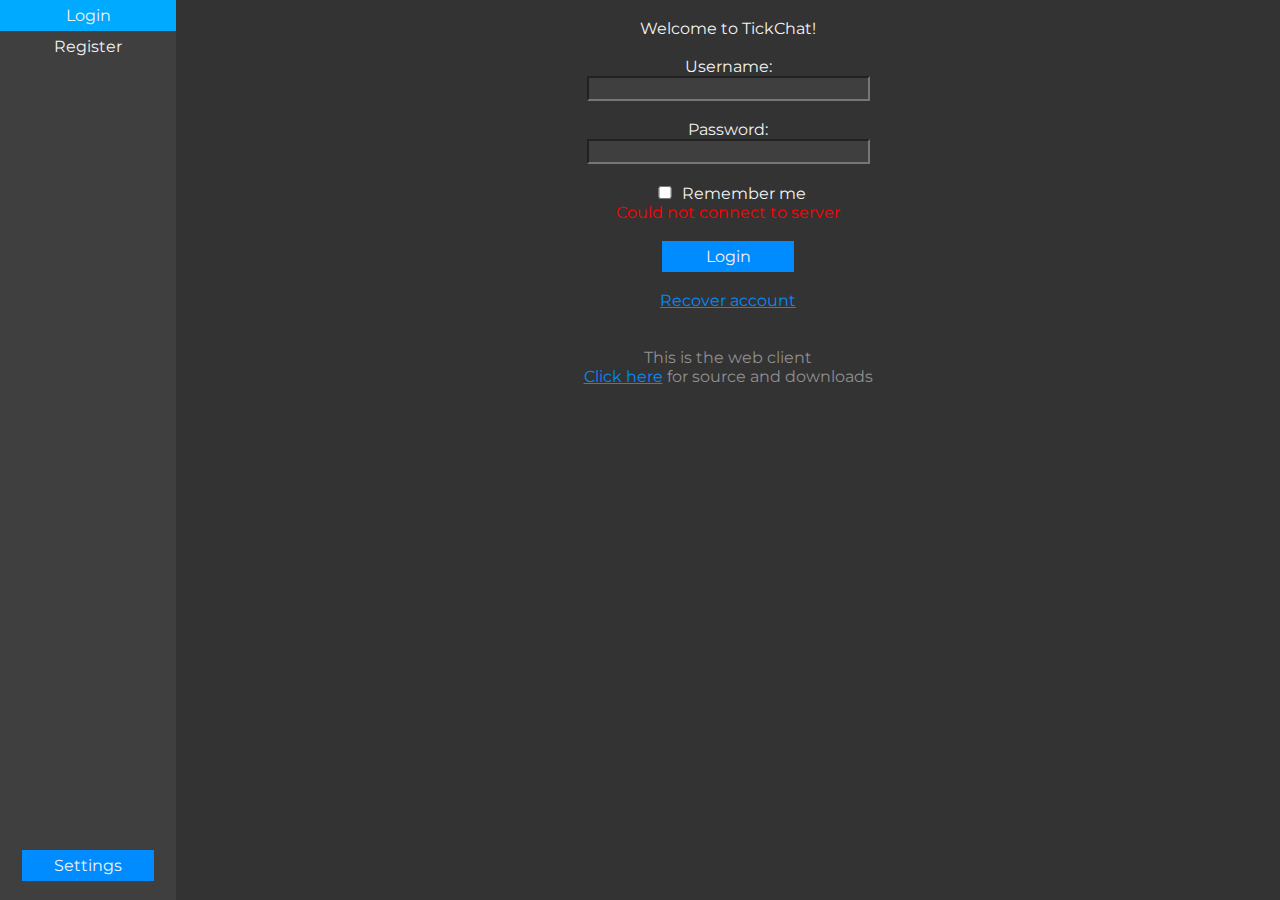
<file: web/users.html>
<!DOCTYPE html>
<html lang="en">
<head>
    <meta charset="UTF-8">
    <meta name="viewport" content="width=device-width, initial-scale=1.0">
    <link href="styles/font.css" rel="stylesheet"> 
    <link rel="stylesheet" href="styles/layout.css">
    
    <link rel="preconnect" href="https://fonts.googleapis.com">
    <link rel="preconnect" href="https://fonts.gstatic.com" crossorigin>
    <link href="https://fonts.googleapis.com/css2?family=Montserrat:ital,wght@0,100..900;1,100..900&display=swap" rel="stylesheet">
    <script src="scripts/theming.js"></script>
    
    <title>TickChat - Messages - Add contacts</title>
</head>
<body>
    <div class="msg_background">
        
        <div class="topbar">
            <p><b id="page_title">Messages - Add contacts</b></p>
        </div>

        <div class="adduser">
                <label for="name">Enter a friend's nickname to add them to contact list</label>
                <br><input type="text" id="name" name="name">
                <br><br><button id="send_user">Add</button>
                <br><span class="error">Error message</span><br>
            
            <br><br><br><div class="bottom">Direct messages:</div>
        </div>
        
        <div class="userlist_box">
            <button onclick="location.href='chat.html';" class="postbtn">
                <b class="user">User</b> 
                <br><br><span class="comment">Message</span>
            </button>

            <br><button onclick="location.href='chat.html';" class="postbtn">
                <b class="user">User</b> 
                <br><br><span class="comment">Message</span>
            </button>
            <br><br>

        </div>
        
        <aside class="userlist">
            <button onclick="location.href='users.html';" class="btn_active">Add contacts</button>
            <br><br>Message list<br><br>
            <div class="contactlist"></div>
        </aside>
        
    </div>
    
    <aside class="sidebar_main">
        <p><b>TickChat</b></p>
        <aside class="pagelist">
            <br><br><br><button onclick="location.href='posts.html';" class="btn_inactive">Posts</button>
            <br><button onclick="location.href='messages.html';" class="btn_active">Messages</button>
        </aside>
        <div class="account">
            <br>Logged in as
            <br><span id="userdisplay">[user]</span>
            <br><br><button onclick="logout();">Log out</button>
            <br><br><button onclick="location.href='appearance.html';">Settings</button><br><br>
        </div>
    </aside>

    <script src="scripts/functions.js"></script>
    <script src="scripts/client.js"></script>
</body>
</html>
</file>
<file: web/styles/font.css>
.montserrat-regular {
    font-family: "Montserrat", system-ui;
    font-optical-sizing: auto;
    font-weight: 500;
    font-style: normal;
  }

.montserrat-bold {
    font-family: "Montserrat", system-ui;
    font-optical-sizing: auto;
    font-weight: 700;
    font-style: normal;
  }
</file>
<file: web/styles/layout.css>
html, body {
    text-align: center;
    margin: 0;
    width: 100%;
    height: 100%;
    word-wrap: break-word;
}

body, button, textarea, input {
    font-family: "Montserrat";
    font-size: 12pt;
}

div {
    background: local;
}

aside {
    width: 16ch;
    height: 100%;
    position: fixed;
    top: 0;
    left: 0;
}

.main {
    margin-left: 16ch;
    overflow: hidden;
}

.sidebar_main {
    width: 20ch;
}

.checkbox {
    margin-left: 16ch;
}

form {
    display: inline-block;
}

input {
    width: 25ch;
}

input[type="checkbox"] {
    width: 20px;
}

button, .account, .postbtn, .adduser {
    white-space: nowrap;
    overflow: hidden;
}

button {
    padding: 6px 8px;
    border: none;
    width: 12ch;
}

.btn_long {
    width: 16ch;
}

.btn_active, .btn_inactive {
    width: 100%;
}

textarea {
    resize: none;
}

.chatbox, .postbox {
    padding-left: 20ch;
    padding-top: 5ch;
    padding-bottom: 15ch;
    text-align: left;
    overflow-x: hidden;
}

.chatbox_short {
    padding-left: 36ch;
    padding-top: 5ch;
    padding-bottom: 15ch;
    text-align: left;
    overflow-x: hidden;
}

.userlist_box {
    padding-left: 36ch;
    padding-top: 20ch;
    text-align: left;
}

.text_example {
    width: 40ch;
    text-align: left;
}

.topbar {
    position : fixed;
    text-align: left;
    margin-left: 20ch;
    padding-left: 2ch;
    left: 0;
    top: 0;
    width: 100%;
    height: 5ch;
}

.send {
    position: fixed;
    margin-left: 20ch;
    width: calc(100% - 20ch);
    bottom: 0;
    height: 15ch;
}

.send_short {
    position: fixed;
    margin-left: 36ch;
    width: calc(100% - 36ch);
    bottom: 0;
    height: 15ch;
}

.adduser {
    position: fixed;
    margin-left: 36ch;
    margin-top: 5ch;
    width: calc(100% - 36ch);
    height: 15ch;
}

.message {
    width: calc(100% - 4ch);
    height: 5ch;
}

.account {
    width: 20ch;
    position: fixed;
    bottom: 0;
}

.list_bottom {
    width: 16ch;
    position: fixed;
    bottom: 0;
}

.msg_background {
    width: 100%;
    height: 100%;
}

.userlist {
    margin-left: 20ch;
    margin-top: 5ch;
    width: 16ch;
    height: 100%;
    position: fixed;
}

.pagelist {
    width: 20ch;
    margin-top: 5ch;
}

.postbtn {
    text-align: left;
    margin-top: 1ch;
    margin-left: 1ch;
    width: calc(100% - 2ch);
}

.radiolist {
    width: 20ch;
}

.bottom {
    position: absolute;
    bottom: 0;
    width: 100%;
}
</file>
<file: web/styles/theme1.css>
body, button, a, input, textarea, .send, 
.topbar, .main, .userlist, .send_short {
    background-color: #333333;
    color: #f2f2f2;
}

.comment {
    color: #909090;
}

aside, input, a,
.btn_inactive, textarea {
    background-color: #3f3f3f;
}

.btn_inactive:hover {
    background-color: #5a5a5a;
}

.msg_background, .chatbox {
    background-color: #1e1e1e;
}
</file>
<file: web/styles/accent1.css>
button, .btn_active {
    background-color: #008cff;
}

button:hover, .btn_active:hover {
    background-color: #00aaff;
}

b {
    color: #008cff;
}

.user {
    color: #00c8b7;
}
</file>
